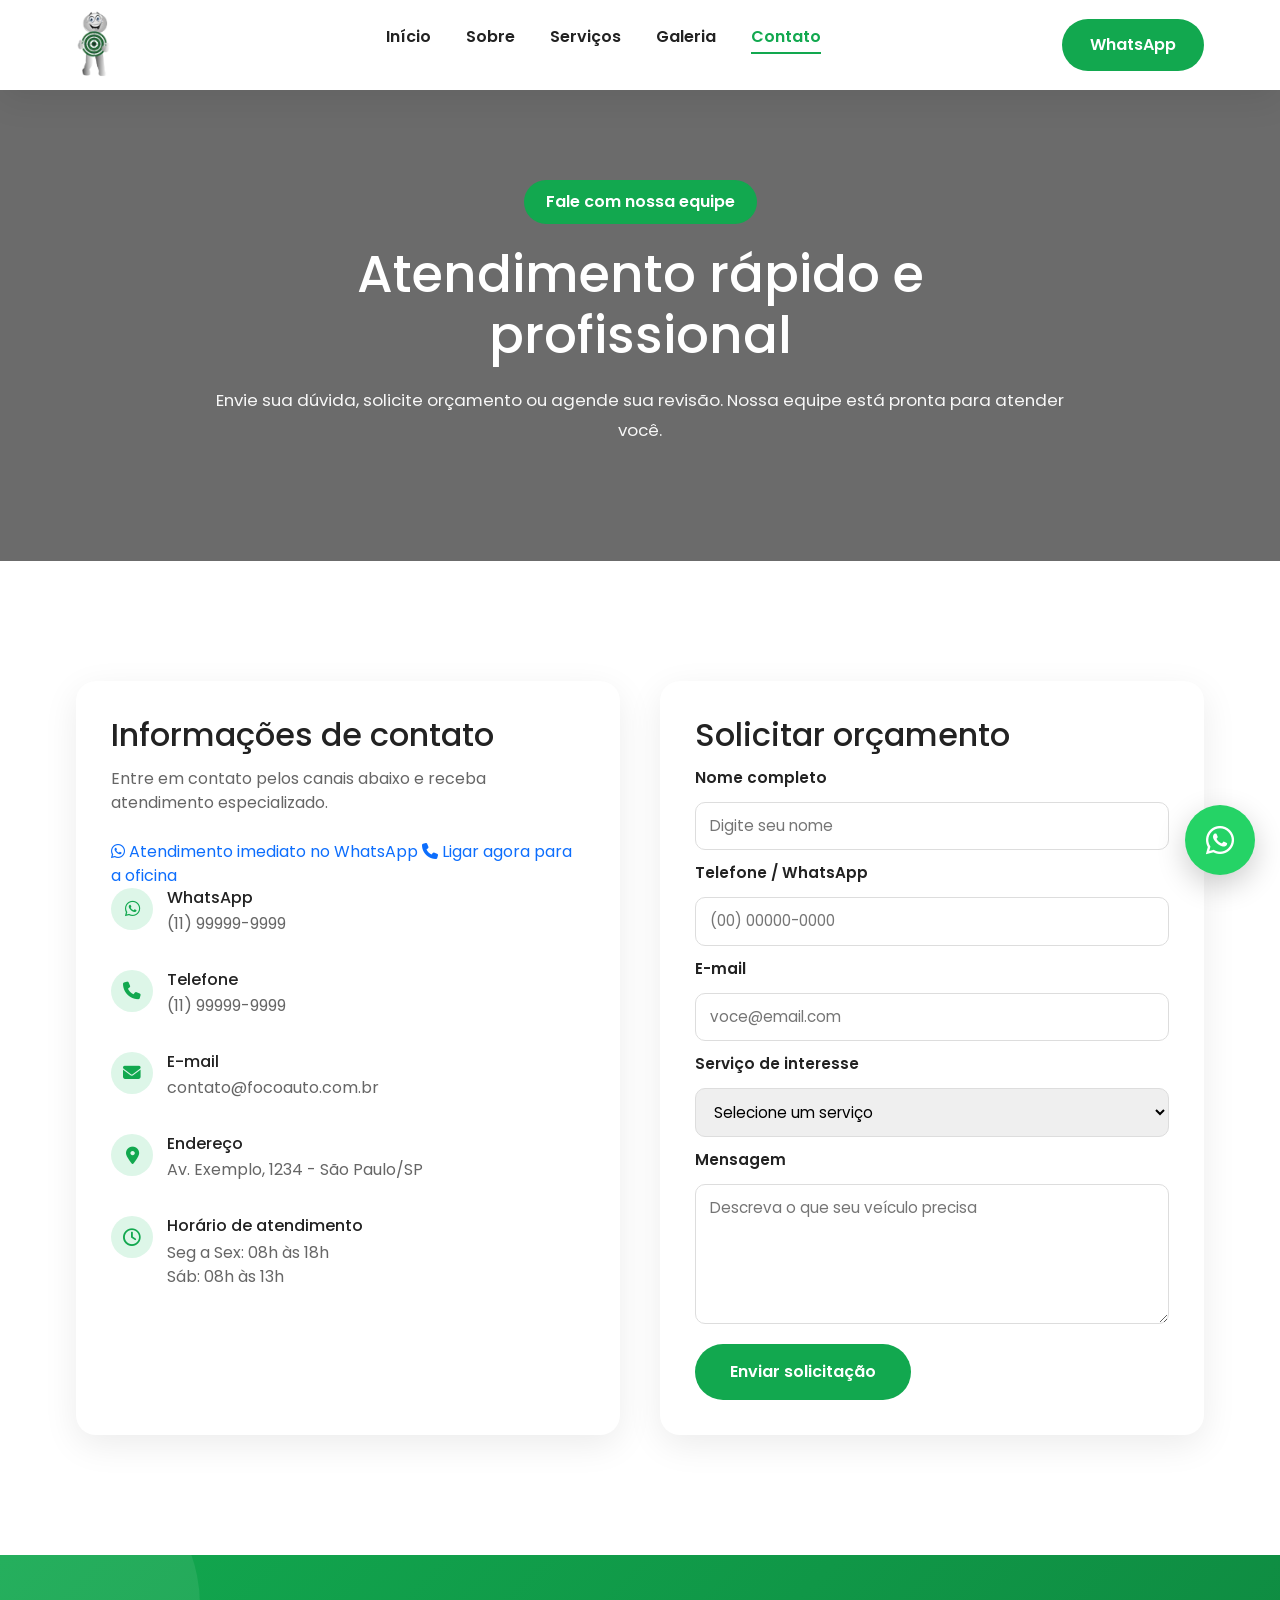
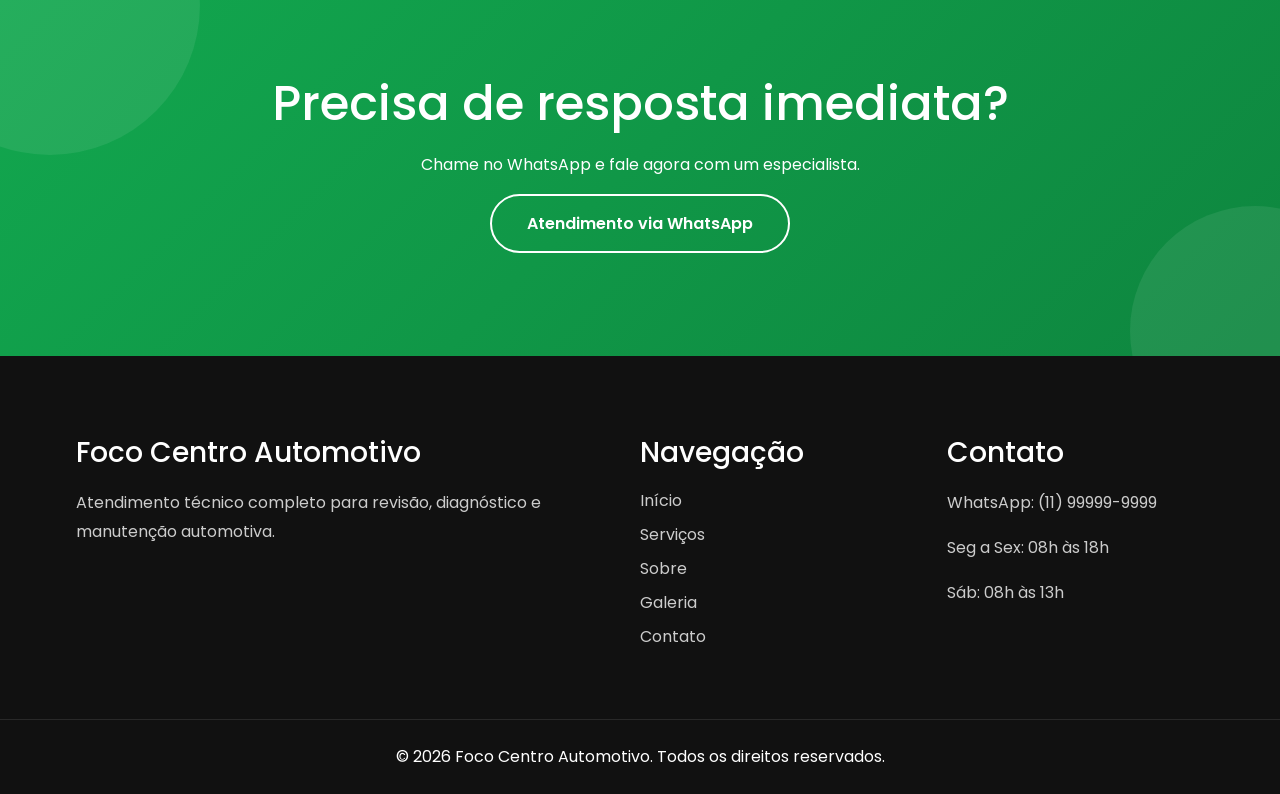
<file: contato.html>
<!DOCTYPE html>
<html lang="pt-BR">
<head>
    <meta charset="UTF-8" />
    <meta name="viewport" content="width=device-width, initial-scale=1.0" />
    <title>Contato | Foco Centro Automotivo</title>

    <link rel="icon" type="image/png" href="assets/images/logo.png" />
    <link rel="preconnect" href="https://fonts.googleapis.com" />
    <link rel="preconnect" href="https://fonts.gstatic.com" crossorigin />
    <link href="https://fonts.googleapis.com/css2?family=Poppins:wght@300;400;500;600;700;800&display=swap" rel="stylesheet" />
    <link rel="stylesheet" href="https://cdnjs.cloudflare.com/ajax/libs/font-awesome/6.5.2/css/all.min.css" />
    <link href="https://cdn.jsdelivr.net/npm/bootstrap@5.3.3/dist/css/bootstrap.min.css" rel="stylesheet" />
    <link rel="stylesheet" href="css/style.css" />
    <link rel="stylesheet" href="css/animations.css" />
    <link rel="stylesheet" href="css/responsive.css" />
    <link rel="stylesheet" href="css/pages.css" />
</head>
<body>
    <header class="scrolled" id="topo">
        <div class="container">
            <a href="index.html" class="logo" aria-label="Voltar para início">
                <img src="assets/images/logo.png" alt="Logo Foco Centro Automotivo" />
            </a>

            <nav aria-label="Navegação principal">
                <ul class="menu">
                    <li><a href="index.html">Início</a></li>
                    <li><a href="sobre.html">Sobre</a></li>
                    <li><a href="servicos.html">Serviços</a></li>
                    <li><a href="galeria.html">Galeria</a></li>
                    <li><a href="contato.html">Contato</a></li>
                </ul>
            </nav>

            <a class="btn-header" href="https://wa.me/5511999999999" target="_blank" rel="noopener noreferrer">WhatsApp</a>
        </div>
    </header>

    <main>
        <section class="page-hero page-hero-contact">
            <div class="container">
                <span>Fale com nossa equipe</span>
                <h1>Atendimento rápido e profissional</h1>
                <p>
                    Envie sua dúvida, solicite orçamento ou agende sua revisão.
                    Nossa equipe está pronta para atender você.
                </p>
            </div>
        </section>

        <section class="contact-section">
            <div class="container contact-grid">
                <div class="contact-info">
                    <h2>Informações de contato</h2>
                    <p>Entre em contato pelos canais abaixo e receba atendimento especializado.</p>

                    <div class="contact-quick-actions">
                        <a href="https://wa.me/5511999999999" target="_blank" rel="noopener noreferrer" class="quick-action-card">
                            <i class="fa-brands fa-whatsapp"></i>
                            <span>Atendimento imediato no WhatsApp</span>
                        </a>
                        <a href="tel:+5511999999999" class="quick-action-card">
                            <i class="fa-solid fa-phone"></i>
                            <span>Ligar agora para a oficina</span>
                        </a>
                    </div>

                    <div class="contact-list">
                        <div class="contact-item">
                            <i class="fa-brands fa-whatsapp"></i>
                            <div>
                                <h3>WhatsApp</h3>
                                <p><a href="https://wa.me/5511999999999" target="_blank" rel="noopener noreferrer">(11) 99999-9999</a></p>
                            </div>
                        </div>

                        <div class="contact-item">
                            <i class="fa-solid fa-phone"></i>
                            <div>
                                <h3>Telefone</h3>
                                <p><a href="tel:+5511999999999">(11) 99999-9999</a></p>
                            </div>
                        </div>

                        <div class="contact-item">
                            <i class="fa-solid fa-envelope"></i>
                            <div>
                                <h3>E-mail</h3>
                                <p><a href="mailto:contato@focoauto.com.br">contato@focoauto.com.br</a></p>
                            </div>
                        </div>

                        <div class="contact-item">
                            <i class="fa-solid fa-location-dot"></i>
                            <div>
                                <h3>Endereço</h3>
                                <p>Av. Exemplo, 1234 - São Paulo/SP</p>
                            </div>
                        </div>

                        <div class="contact-item">
                            <i class="fa-regular fa-clock"></i>
                            <div>
                                <h3>Horário de atendimento</h3>
                                <p>Seg a Sex: 08h às 18h<br />Sáb: 08h às 13h</p>
                            </div>
                        </div>
                    </div>
                </div>

                <div class="contact-form-wrap">
                    <h2>Solicitar orçamento</h2>
                    <form class="contact-form" action="#" method="post">
                        <label for="nome">Nome completo</label>
                        <input id="nome" name="nome" type="text" placeholder="Digite seu nome" required />

                        <label for="telefone">Telefone / WhatsApp</label>
                        <input id="telefone" name="telefone" type="tel" placeholder="(00) 00000-0000" required />

                        <label for="email">E-mail</label>
                        <input id="email" name="email" type="email" placeholder="voce@email.com" />

                        <label for="servico">Serviço de interesse</label>
                        <select id="servico" name="servico" required>
                            <option value="">Selecione um serviço</option>
                            <option>Injeção eletrônica</option>
                            <option>Transmissão</option>
                            <option>Suspensão em geral</option>
                            <option>Mecânica em geral</option>
                            <option>Correia dentada</option>
                            <option>Motor</option>
                            <option>Arrefecimento</option>
                            <option>Embreagem</option>
                            <option>Caixa de direção</option>
                            <option>Alternador e revisão geral</option>
                            <option>Troca de óleos e filtros</option>
                            <option>Freios</option>
                        </select>

                        <label for="mensagem">Mensagem</label>
                        <textarea id="mensagem" name="mensagem" rows="5" placeholder="Descreva o que seu veículo precisa"></textarea>

                        <button type="submit" class="btn-primary">Enviar solicitação</button>
                    </form>
                </div>
            </div>
        </section>

        <section class="cta">
            <div class="container">
                <h2>Precisa de resposta imediata?</h2>
                <p>Chame no WhatsApp e fale agora com um especialista.</p>
                <a class="btn-secondary" href="https://wa.me/5511999999999" target="_blank" rel="noopener noreferrer">Atendimento via WhatsApp</a>
            </div>
        </section>
    </main>

    <footer>
        <div class="container footer-grid">
            <div><h3>Foco Centro Automotivo</h3><p>Atendimento técnico completo para revisão, diagnóstico e manutenção automotiva.</p></div>
            <div><h3>Navegação</h3><a href="index.html">Início</a><a href="servicos.html">Serviços</a><a href="sobre.html">Sobre</a><a href="galeria.html">Galeria</a><a href="contato.html">Contato</a></div>
            <div><h3>Contato</h3><p>WhatsApp: (11) 99999-9999</p><p>Seg a Sex: 08h às 18h</p><p>Sáb: 08h às 13h</p></div>
        </div>
        <div class="copyright">© 2026 Foco Centro Automotivo. Todos os direitos reservados.</div>
    </footer>

    <a class="whatsapp" href="https://wa.me/5511999999999" target="_blank" rel="noopener noreferrer" aria-label="Falar no WhatsApp">
        <i class="fa-brands fa-whatsapp"></i>
    </a>

    <script src="https://cdn.jsdelivr.net/npm/bootstrap@5.3.3/dist/js/bootstrap.bundle.min.js"></script>
    <script src="js/main.js"></script>
    <script src="js/pages.js"></script>
</body>
</html>
</file>
<file: css/style.css>
/* ==========================================
   RESET
========================================== */

*{
    margin:0;
    padding:0;
    box-sizing:border-box;
}

html{
    scroll-behavior:smooth;
}

body{
    font-family:'Poppins',sans-serif;
    background:#ffffff;
    color:#222;
    overflow-x:hidden;
}

img{
    max-width:100%;
    display:block;
}

a{
    text-decoration:none;
}

ul{
    list-style:none;
}

/* ==========================================
   VARIÁVEIS
========================================== */

:root{

    --primary:#12A84F;
    --primary-dark:#0E863F;
    --primary-light:#DDF6E8;

    --white:#FFFFFF;

    --dark:#111111;

    --gray:#666666;

    --light:#F7F7F7;

    --shadow:0 10px 35px rgba(0,0,0,.08);

    --transition:.35s ease;

}

/* ==========================================
   CONTAINER
========================================== */

.container{
    width:90%;
    max-width:1280px;
    margin:auto;
}

/* ==========================================
   LOADER
========================================== */

#loader{
    position:fixed;
    inset:0;
    background:white;
    z-index:9999;
    display:flex;
    justify-content:center;
    align-items:center;
}

.loader-content{
    text-align:center;
}

.loader-content img{
    width:180px;
    margin:auto;
}

.loader-bar{
    width:220px;
    height:6px;
    background:#eee;
    margin-top:20px;
    border-radius:50px;
    overflow:hidden;
}

.loader-bar::before{
    content:"";
    display:block;
    height:100%;
    width:0%;
    background:var(--primary);
    animation:loading 2s linear infinite;
}

@keyframes loading{

    0%{
        width:0%;
    }

    100%{
        width:100%;
    }

}

/* ==========================================
   HEADER
========================================== */

header{
    position:fixed;
    top:0;
    left:0;
    width:100%;
    z-index:1000;
    transition:.4s;
}

header.scrolled{
    background:white;
    box-shadow:var(--shadow);
}

header .container{

    display:flex;
    align-items:center;
    justify-content:space-between;

    height:90px;

}

.logo img{
    height:70px;
}

.menu{
    display:flex;
    gap:35px;
}

.menu a{

    color:white;

    font-weight:600;

    transition:var(--transition);

}

header.scrolled .menu a{
    color:#222;
}

.menu a:hover{
    color:var(--primary);
}

.menu a.active-link{
    color:var(--primary) !important;
    position:relative;
}

.menu a.active-link::after{
    content:"";
    position:absolute;
    left:0;
    bottom:-6px;
    width:100%;
    height:2px;
    background:var(--primary);
}

.btn-header{

    background:var(--primary);

    color:white;

    padding:14px 28px;

    border-radius:50px;

    font-weight:600;

    transition:var(--transition);

}

.btn-header:hover{

    background:var(--primary-dark);

    transform:translateY(-3px);

}

#mobile-btn{
    display:none;
}

/* ==========================================
   HERO
========================================== */

.hero{

    position:relative;

    height:100vh;

    overflow:hidden;

}

.hero video{

    position:absolute;

    width:100%;

    height:100%;

    object-fit:cover;

}

.hero-overlay{

    position:absolute;

    inset:0;

    background:rgba(0,0,0,.55);

}

.hero-content{

    position:relative;

    z-index:2;

    height:100%;

    display:flex;

    flex-direction:column;

    justify-content:center;

    align-items:center;

    text-align:center;

    color:white;

    padding:20px;

}

.hero-tag{

    background:var(--primary);

    padding:12px 24px;

    border-radius:40px;

    font-size:.9rem;

    margin-bottom:30px;

    font-weight:600;

}

.hero h1{

    font-size:5rem;

    max-width:1000px;

    line-height:1.1;

    margin-bottom:25px;

}

.hero p{

    max-width:750px;

    font-size:1.2rem;

    line-height:1.8;

}

.hero-buttons{

    display:flex;

    gap:20px;

    margin-top:40px;

}

/* ==========================================
   BOTÕES
========================================== */

.btn-primary{

    background:var(--primary);

    color:white;

    padding:16px 35px;

    border-radius:50px;

    font-weight:600;

    transition:var(--transition);

}

.btn-primary:hover{

    transform:translateY(-4px);

    background:var(--primary-dark);

}

.btn-secondary{

    border:2px solid white;

    color:white;

    padding:16px 35px;

    border-radius:50px;

    font-weight:600;

    transition:var(--transition);

}

.btn-secondary:hover{

    background:white;

    color:var(--primary);

}

/* ==========================================
   SOBRE
========================================== */

.home-about{

    padding:120px 0;

}

.home-about .container{

    display:grid;

    grid-template-columns:1fr 1fr;

    gap:80px;

    align-items:center;

}

.about-image img{

    border-radius:25px;

    box-shadow:var(--shadow);

}

.about-text span{

    color:var(--primary);

    font-weight:700;

}

.about-text h2{

    font-size:3rem;

    margin:15px 0 25px;

}

.about-text p{

    color:var(--gray);

    line-height:1.8;

}

.about-text ul{

    margin:30px 0;

}

.about-text li{

    margin-bottom:15px;

    font-weight:500;

}

.about-text i{

    color:var(--primary);

    margin-right:10px;

}

/* ==========================================
   NÚMEROS
========================================== */

.numbers{

    background:var(--primary);

    color:white;

    padding:90px 0;

}

.numbers .container{

    display:grid;

    grid-template-columns:repeat(4,1fr);

    gap:30px;

}

.number-box{

    text-align:center;

}

.number-box h2{

    font-size:4rem;

    margin-bottom:10px;

}

/* ==========================================
   TITULOS
========================================== */

.section-title{

    text-align:center;

    margin-bottom:70px;

}

.section-title span{

    color:var(--primary);

    font-weight:700;

}

.section-title h2{

    font-size:3rem;

    margin-top:10px;

}

/* ==========================================
   SERVIÇOS
========================================== */

.home-services{

    padding:120px 0;

    background:var(--light);

}

.services-grid{

    display:grid;

    grid-template-columns:repeat(3,1fr);

    gap:30px;

}

.service-card{

    background:white;

    padding:40px;

    border-radius:20px;

    text-align:center;

    box-shadow:var(--shadow);

    transition:var(--transition);

}

.service-card:hover{

    transform:translateY(-10px);

}

.service-card i{

    font-size:3rem;

    color:var(--primary);

    margin-bottom:20px;

}

.service-card h3{

    margin-bottom:15px;

}

.service-card p{

    color:var(--gray);

}

/* ==========================================
   DIFERENCIAIS
========================================== */

.advantages{

    padding:100px 0;

}

.advantages .container{

    display:grid;

    grid-template-columns:repeat(4,1fr);

    gap:25px;

}

.advantage{

    text-align:center;

    background:white;

    padding:40px;

    border-radius:20px;

    box-shadow:var(--shadow);

}

.advantage i{

    font-size:3rem;

    color:var(--primary);

    margin-bottom:20px;

}

/* ==========================================
   DEPOIMENTOS
========================================== */

.testimonials{

    padding:120px 0;

    background:var(--light);

}

.swiper-slide{

    background:white;

    padding:50px;

    border-radius:20px;

    box-shadow:var(--shadow);

    text-align:center;

}

.swiper-slide p{

    font-size:1.1rem;

    line-height:1.8;

}

.swiper-slide h4{

    margin-top:20px;

    color:gold;

}

/* ==========================================
   CTA
========================================== */

.cta{

    background:linear-gradient(
    135deg,
    var(--primary),
    var(--primary-dark));

    color:white;

    text-align:center;

    padding:120px 20px;

}

.cta h2{

    font-size:3rem;

    margin-bottom:20px;

}

.cta p{

    margin-bottom:35px;

}

/* ==========================================
   FOOTER
========================================== */

footer{

    background:#111;

    color:white;

    padding-top:80px;

}

.footer-grid{

    display:grid;

    grid-template-columns:2fr 1fr 1fr;

    gap:50px;

}

.footer-grid h3{

    margin-bottom:20px;

}

.footer-grid a{

    display:block;

    color:#ccc;

    margin-bottom:10px;

}

.footer-grid p{

    color:#ccc;

    line-height:1.8;

}

.copyright{

    border-top:1px solid rgba(255,255,255,.1);

    margin-top:60px;

    padding:25px;

    text-align:center;

}

/* ==========================================
   WHATSAPP
========================================== */

.whatsapp{

    position:fixed;

    right:25px;

    bottom:25px;

    width:70px;

    height:70px;

    background:#25D366;

    border-radius:50%;

    display:flex;

    justify-content:center;

    align-items:center;

    color:white;

    font-size:2rem;

    z-index:999;

    box-shadow:0 10px 30px rgba(0,0,0,.2);

}

.whatsapp:hover{

    transform:scale(1.1);

}

/* ==========================================
   SCROLLBAR
========================================== */

::-webkit-scrollbar{
    width:10px;
}

::-webkit-scrollbar-thumb{
    background:var(--primary);
    border-radius:50px;
}

::-webkit-scrollbar-track{
    background:#eee;
}

#loader{
    transition:0.5s ease;
}
</file>
<file: css/animations.css>
/* ==========================================
   FADE UP
========================================== */

.fade-up{
    animation:fadeUp 1s ease forwards;
}

@keyframes fadeUp{

    from{
        opacity:0;
        transform:translateY(50px);
    }

    to{
        opacity:1;
        transform:translateY(0);
    }

}

/* ==========================================
   FADE DOWN
========================================== */

.fade-down{
    animation:fadeDown 1s ease forwards;
}

@keyframes fadeDown{

    from{
        opacity:0;
        transform:translateY(-50px);
    }

    to{
        opacity:1;
        transform:translateY(0);
    }

}

/* ==========================================
   FADE LEFT
========================================== */

.fade-left{
    animation:fadeLeft 1s ease forwards;
}

@keyframes fadeLeft{

    from{
        opacity:0;
        transform:translateX(-60px);
    }

    to{
        opacity:1;
        transform:translateX(0);
    }

}

/* ==========================================
   FADE RIGHT
========================================== */

.fade-right{
    animation:fadeRight 1s ease forwards;
}

@keyframes fadeRight{

    from{
        opacity:0;
        transform:translateX(60px);
    }

    to{
        opacity:1;
        transform:translateX(0);
    }

}

/* ==========================================
   ZOOM IN
========================================== */

.zoom-in{
    animation:zoomIn .8s ease forwards;
}

@keyframes zoomIn{

    from{
        opacity:0;
        transform:scale(.8);
    }

    to{
        opacity:1;
        transform:scale(1);
    }

}

/* ==========================================
   ZOOM OUT
========================================== */

.zoom-out{
    animation:zoomOut .8s ease forwards;
}

@keyframes zoomOut{

    from{
        opacity:0;
        transform:scale(1.2);
    }

    to{
        opacity:1;
        transform:scale(1);
    }

}

/* ==========================================
   HERO ENTRADA
========================================== */

.hero-tag{
    animation:fadeDown 1s ease;
}

.hero h1{
    animation:fadeUp 1.2s ease;
}

.hero p{
    animation:fadeUp 1.5s ease;
}

.hero-buttons{
    animation:fadeUp 1.8s ease;
}

/* ==========================================
   REVEAL SCROLL
========================================== */

.reveal{

    opacity:0;

    transform:translateY(70px);

    transition:all .9s ease;

}

.reveal.active{

    opacity:1;

    transform:translateY(0);

}

/* ==========================================
   REVEAL LEFT
========================================== */

.reveal-left{

    opacity:0;

    transform:translateX(-80px);

    transition:all .9s ease;

}

.reveal-left.active{

    opacity:1;

    transform:translateX(0);

}

/* ==========================================
   REVEAL RIGHT
========================================== */

.reveal-right{

    opacity:0;

    transform:translateX(80px);

    transition:all .9s ease;

}

.reveal-right.active{

    opacity:1;

    transform:translateX(0);

}

/* ==========================================
   SERVICE CARD HOVER
========================================== */

.service-card{

    position:relative;

    overflow:hidden;

}

.service-card::before{

    content:"";

    position:absolute;

    top:0;

    left:-100%;

    width:100%;

    height:4px;

    background:#12A84F;

    transition:.5s;

}

.service-card:hover::before{

    left:0;

}

.service-card:hover{

    transform:translateY(-12px);

}

/* ==========================================
   ADVANTAGE CARD
========================================== */

.advantage{

    transition:.4s;

}

.advantage:hover{

    transform:translateY(-10px);

}

/* ==========================================
   BOTÕES
========================================== */

.btn-primary{

    transition:.35s;

}

.btn-primary:hover{

    transform:translateY(-4px);

}

.btn-secondary{

    transition:.35s;

}

.btn-secondary:hover{

    transform:translateY(-4px);

}

/* ==========================================
   PULSE WHATSAPP
========================================== */

.whatsapp{

    animation:pulse 2s infinite;

}

@keyframes pulse{

    0%{

        box-shadow:
        0 0 0 0 rgba(37,211,102,.7);

    }

    70%{

        box-shadow:
        0 0 0 25px rgba(37,211,102,0);

    }

    100%{

        box-shadow:
        0 0 0 0 rgba(37,211,102,0);

    }

}

/* ==========================================
   FLOAT
========================================== */

.float{

    animation:floating 4s ease-in-out infinite;

}

@keyframes floating{

    0%{
        transform:translateY(0);
    }

    50%{
        transform:translateY(-15px);
    }

    100%{
        transform:translateY(0);
    }

}

/* ==========================================
   SHINE EFFECT
========================================== */

.shine{

    position:relative;

    overflow:hidden;

}

.shine::after{

    content:"";

    position:absolute;

    top:0;

    left:-120%;

    width:60%;

    height:100%;

    background:
    linear-gradient(
        90deg,
        transparent,
        rgba(255,255,255,.4),
        transparent
    );

    transform:skewX(-25deg);

}

.shine:hover::after{

    animation:shine 1s;

}

@keyframes shine{

    100%{
        left:150%;
    }

}

/* ==========================================
   HERO SCROLL INDICATOR
========================================== */

.scroll-indicator{

    position:absolute;

    bottom:30px;

    left:50%;

    transform:translateX(-50%);

    animation:bounce 2s infinite;

}

@keyframes bounce{

    0%,20%,50%,80%,100%{
        transform:translateX(-50%) translateY(0);
    }

    40%{
        transform:translateX(-50%) translateY(-15px);
    }

    60%{
        transform:translateX(-50%) translateY(-8px);
    }

}

/* ==========================================
   LOADER
========================================== */

.loader-content img{

    animation:logoSpin 2s linear infinite;

}

@keyframes logoSpin{

    from{
        transform:rotate(0deg);
    }

    to{
        transform:rotate(360deg);
    }

}

/* ==========================================
   GALLERY HOVER
========================================== */

.gallery-item{

    overflow:hidden;

    border-radius:20px;

}

.gallery-item img{

    transition:.5s;

}

.gallery-item:hover img{

    transform:scale(1.1);

}

/* ==========================================
   TESTIMONIAL CARD
========================================== */

.swiper-slide{

    transition:.4s;

}

.swiper-slide:hover{

    transform:translateY(-10px);

}

/* ==========================================
   CTA BACKGROUND
========================================== */

.cta{

    position:relative;

    overflow:hidden;

}

.cta::before{

    content:"";

    position:absolute;

    width:300px;

    height:300px;

    background:rgba(255,255,255,.08);

    border-radius:50%;

    top:-100px;

    left:-100px;

}

.cta::after{

    content:"";

    position:absolute;

    width:250px;

    height:250px;

    background:rgba(255,255,255,.08);

    border-radius:50%;

    bottom:-100px;

    right:-100px;

}

/* ==========================================
   STAGGER DELAYS
========================================== */

.delay-1{
    animation-delay:.1s;
}

.delay-2{
    animation-delay:.2s;
}

.delay-3{
    animation-delay:.3s;
}

.delay-4{
    animation-delay:.4s;
}

.delay-5{
    animation-delay:.5s;
}

.delay-6{
    animation-delay:.6s;
}

/* ==========================================
   PAGE TRANSITION
========================================== */

body{

    animation:pageLoad .7s ease;

}

@keyframes pageLoad{

    from{

        opacity:0;

        transform:translateY(20px);

    }

    to{

        opacity:1;

        transform:translateY(0);

    }

}
</file>
<file: css/responsive.css>
@media (max-width: 1200px){
    .hero h1{
        font-size:4rem;
    }

    .about-text h2,
    .section-title h2,
    .cta h2{
        font-size:2.5rem;
    }

    .services-grid{
        grid-template-columns:repeat(2,1fr);
    }

    .advantages .container{
        grid-template-columns:repeat(2,1fr);
    }

    .footer-grid{
        grid-template-columns:1.5fr 1fr 1fr;
        gap:35px;
    }
}

@media (max-width: 992px){
    header .container{
        height:auto;
        padding:16px 0;
        flex-wrap:wrap;
        gap:12px;
    }

    .logo img{
        height:56px;
    }

    .menu{
        width:100%;
        justify-content:center;
        flex-wrap:wrap;
        gap:18px;
    }

    .btn-header{
        margin-left:auto;
        margin-right:auto;
        padding:12px 24px;
    }

    .hero{
        min-height:90vh;
        height:auto;
    }

    .hero-content{
        padding:140px 16px 80px;
        height:auto;
    }

    .hero h1{
        font-size:3rem;
        max-width:800px;
    }

    .hero p{
        font-size:1rem;
        line-height:1.7;
    }

    .hero-buttons{
        flex-wrap:wrap;
        justify-content:center;
        gap:12px;
    }

    .btn-primary,
    .btn-secondary{
        padding:14px 24px;
    }

    .home-about,
    .home-services,
    .testimonials,
    .cta,
    .advantages{
        padding:90px 0;
    }

    .home-about .container{
        grid-template-columns:1fr;
        gap:36px;
    }

    .about-text h2,
    .section-title h2,
    .cta h2{
        font-size:2.1rem;
    }

    .numbers .container{
        grid-template-columns:repeat(2,1fr);
    }

    .footer-grid{
        grid-template-columns:1fr;
        gap:26px;
    }
}

@media (max-width: 768px){
    .container{
        width:92%;
    }

    header .container{
        justify-content:center;
    }

    .menu{
        gap:12px 16px;
    }

    .menu a{
        font-size:.95rem;
    }

    .menu a.active-link::after{
        bottom:-4px;
    }

    .hero h1{
        font-size:2.3rem;
    }

    .hero-tag{
        font-size:.82rem;
        padding:10px 16px;
        margin-bottom:20px;
    }

    .about-text h2,
    .section-title h2,
    .cta h2{
        font-size:1.8rem;
    }

    .section-title{
        margin-bottom:42px;
    }

    .services-grid{
        grid-template-columns:1fr;
        gap:20px;
    }

    .service-card{
        padding:28px 22px;
    }

    .advantages .container{
        grid-template-columns:1fr;
        gap:18px;
    }

    .advantage{
        padding:28px 20px;
    }

    .swiper-slide{
        padding:28px 20px;
    }

    .numbers .container{
        grid-template-columns:1fr;
        gap:16px;
    }

    .number-box h2{
        font-size:2.6rem;
    }

    .cta{
        padding:70px 16px;
    }

    .footer-grid{
        gap:20px;
    }

    .copyright{
        margin-top:34px;
        padding:20px 12px;
        font-size:.92rem;
    }

    .whatsapp{
        width:58px;
        height:58px;
        font-size:1.6rem;
        right:14px;
        bottom:14px;
    }

    .page-hero{
        padding:140px 0 72px;
    }

    .page-hero h1{
        font-size:2rem;
    }

    .values-grid{
        grid-template-columns:1fr;
    }

    .gallery-grid{
        grid-template-columns:1fr;
    }

    .gallery-item img{
        height:200px;
    }

    .contact-grid{
        grid-template-columns:1fr;
    }

    .contact-info,
    .contact-form-wrap{
        padding:24px 18px;
    }

    .contact-form .btn-primary{
        width:100%;
        text-align:center;
    }
}

@media (max-width: 480px){
    .logo img{
        height:48px;
    }

    .menu{
        gap:10px 12px;
    }

    .menu a{
        font-size:.9rem;
    }

    .btn-header{
        width:100%;
        text-align:center;
        padding:11px 16px;
    }

    .hero-content{
        padding:128px 10px 62px;
    }

    .hero h1{
        font-size:1.9rem;
    }

    .hero p{
        font-size:.95rem;
    }

    .btn-primary,
    .btn-secondary{
        width:100%;
        text-align:center;
    }

    .about-text h2,
    .section-title h2,
    .cta h2{
        font-size:1.55rem;
    }

    .about-text li{
        font-size:.95rem;
    }

    .service-card i,
    .advantage i{
        font-size:2.2rem;
    }

    .page-hero h1{
        font-size:1.7rem;
    }

    .page-hero p{
        font-size:.95rem;
    }

    .value-card{
        padding:24px 18px;
    }

    .contact-item{
        gap:10px;
    }

    .contact-item i{
        width:36px;
        height:36px;
        font-size:1rem;
    }
}
</file>
<file: css/pages.css>
.section-actions{
    margin-top:40px;
    text-align:center;
}

.page-hero{
    padding:180px 0 100px;
    color:#fff;
    background-size:cover;
    background-position:center;
    position:relative;
}

.page-hero::before{
    content:"";
    position:absolute;
    inset:0;
    background:rgba(0,0,0,.58);
}

.page-hero .container{
    position:relative;
    z-index:2;
    max-width:900px;
    text-align:center;
}

.page-hero span{
    display:inline-block;
    background:var(--primary);
    padding:10px 22px;
    border-radius:30px;
    font-weight:600;
    margin-bottom:20px;
}

.page-hero h1{
    font-size:3.2rem;
    line-height:1.2;
    margin-bottom:18px;
}

.page-hero p{
    font-size:1.05rem;
    line-height:1.8;
    opacity:.95;
}

.page-hero-about{
    background-image:url('https://images.unsplash.com/photo-1619642751034-765dfdf7c58e?q=80&w=1800&auto=format&fit=crop');
}

.page-hero-gallery{
    background-image:url('https://images.unsplash.com/photo-1613214149922-f1809c99b414?q=80&w=1800&auto=format&fit=crop');
}

.page-hero-contact{
    background-image:url('https://images.unsplash.com/photo-1486006920555-c77dcf18193c?q=80&w=1800&auto=format&fit=crop');
}

.values-section{
    padding:120px 0;
    background:var(--light);
}

.values-grid{
    display:grid;
    grid-template-columns:repeat(3,1fr);
    gap:30px;
}

.value-card{
    background:#fff;
    border-radius:20px;
    box-shadow:var(--shadow);
    padding:36px;
    text-align:center;
}

.value-card i{
    font-size:2.6rem;
    color:var(--primary);
    margin-bottom:18px;
}

.value-card h3{
    margin-bottom:12px;
}

.value-card p{
    color:var(--gray);
    line-height:1.8;
}

.gallery-section{
    padding:120px 0;
    background:var(--light);
}

.gallery-grid{
    display:grid;
    grid-template-columns:repeat(4,1fr);
    gap:22px;
}

.gallery-item{
    background:#fff;
    border-radius:18px;
    overflow:hidden;
    box-shadow:var(--shadow);
}

.gallery-item img{
    width:100%;
    height:220px;
    object-fit:cover;
}

.gallery-item figcaption{
    padding:14px 16px 18px;
    font-weight:600;
    color:#222;
}

.contact-section{
    padding:120px 0;
}

.contact-grid{
    display:grid;
    grid-template-columns:1fr 1fr;
    gap:40px;
}

.contact-info,
.contact-form-wrap{
    background:#fff;
    box-shadow:var(--shadow);
    border-radius:20px;
    padding:35px;
}

.contact-info h2,
.contact-form-wrap h2{
    margin-bottom:12px;
}

.contact-info > p{
    color:var(--gray);
    margin-bottom:25px;
}

.contact-list{
    display:grid;
    gap:18px;
}

.contact-item{
    display:flex;
    gap:14px;
    align-items:flex-start;
}

.contact-item i{
    width:42px;
    height:42px;
    display:flex;
    align-items:center;
    justify-content:center;
    border-radius:50%;
    background:var(--primary-light);
    color:var(--primary);
    font-size:1.1rem;
}

.contact-item h3{
    font-size:1rem;
    margin-bottom:5px;
}

.contact-item p,
.contact-item a{
    color:var(--gray);
}

.contact-form{
    display:grid;
    gap:12px;
}

.contact-form label{
    font-weight:600;
    font-size:.95rem;
}

.contact-form input,
.contact-form select,
.contact-form textarea{
    border:1px solid #ddd;
    border-radius:10px;
    padding:12px 14px;
    font-family:'Poppins', sans-serif;
    font-size:.95rem;
}

.contact-form input:focus,
.contact-form select:focus,
.contact-form textarea:focus{
    outline:none;
    border-color:var(--primary);
    box-shadow:0 0 0 3px rgba(18,168,79,.15);
}

.contact-form .btn-primary{
    border:none;
    cursor:pointer;
    margin-top:8px;
    justify-self:start;
}

@media (max-width:1100px){
    .gallery-grid{
        grid-template-columns:repeat(3,1fr);
    }

    .values-grid{
        grid-template-columns:1fr;
    }
}

@media (max-width:900px){
    .page-hero h1{
        font-size:2.3rem;
    }

    .contact-grid{
        grid-template-columns:1fr;
    }

    .gallery-grid{
        grid-template-columns:repeat(2,1fr);
    }
}

@media (max-width:600px){
    .gallery-grid{
        grid-template-columns:1fr;
    }

    .page-hero{
        padding:140px 0 80px;
    }
}
</file>
